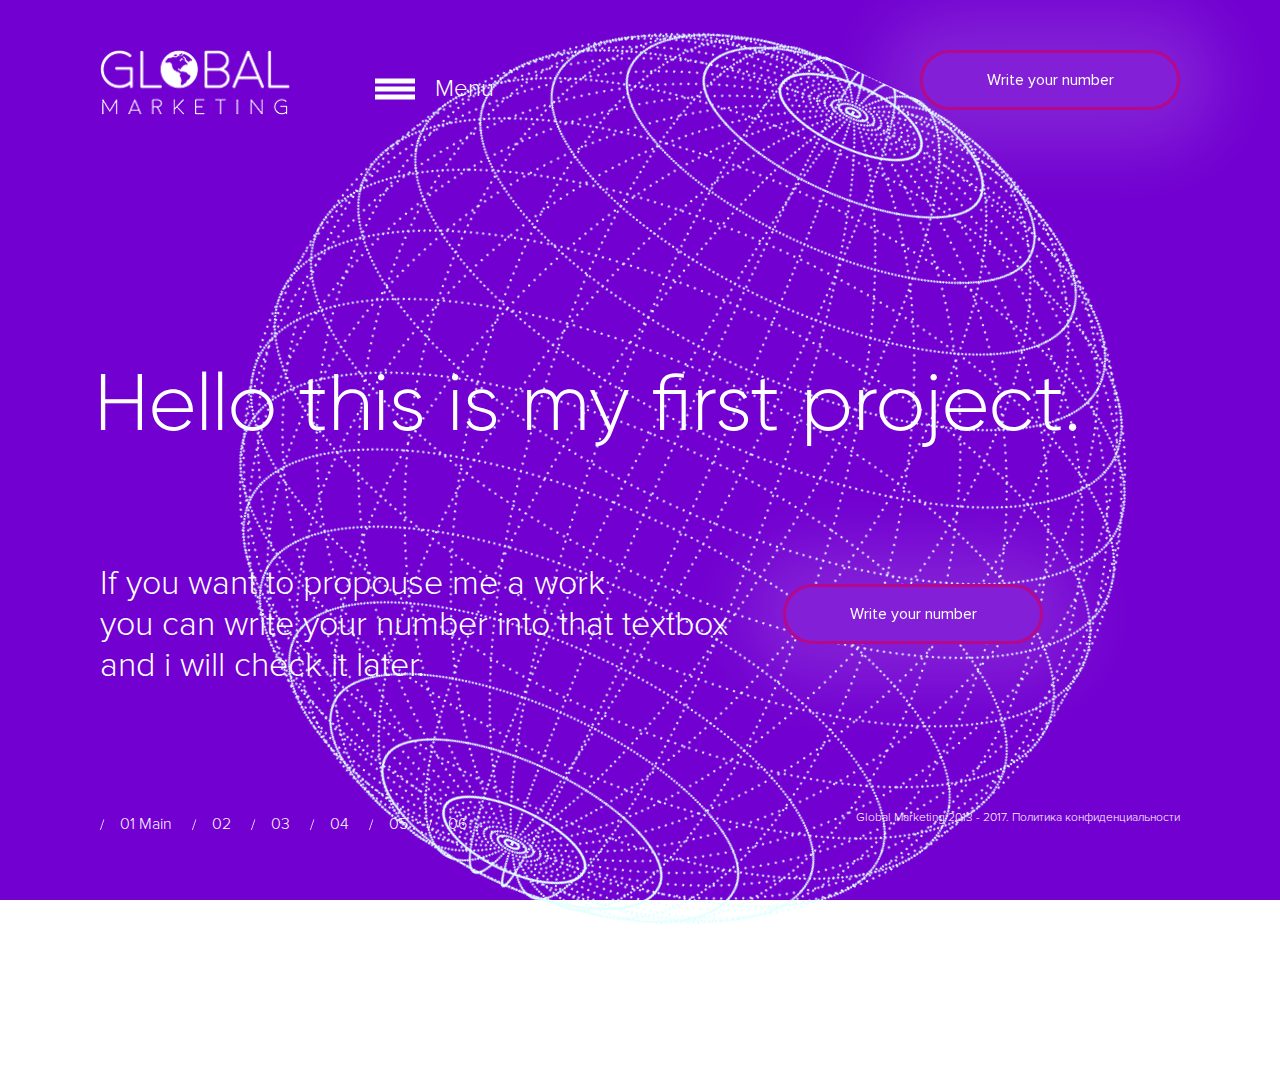
<file: index.html>
<!DOCTYPE html>
<html>
<head>
	<title>Global</title>
	<link rel="stylesheet" href="css/main.css">
	<script src="https://code.jquery.com/jquery-1.10.2.js"></script>
	<meta name="viewport" content="width=device-width, initial-scale=1">
</head>
<body>
	<div class="page-wrapper">
		<div class="main">
		<canvas id="canvas" width="900" height="900"></canvas>
		<div class="adaptiv">
			<div class="flex-container">
				<div class="flex-logo">
					<div class="logo">
						<img src="images/globe.png">
					</div>
					<div class="menu">
						<button class="button button-primary">
							<span class="line"></span>
						</button>
					</div>
					<div class="menu1">	
						<p>Menu</p>
					</div>
					<div class="phone">
					
					</div>
				</div>
				<div class="flex-number">
					<div class="number">
						<form class="textbox">
							<input type="text" id="phone" name="phone" placeholder="Введите ваш телефон">
						</form>
							<button type="button" class="animation">Write your number</button>
					</div>
				</div>
			</div>
		</div>
			<div class="flex-main">
				<div class="main-text">
					<p>Hello this is my first project. <br></p>
				</div>
				<div class="row">
					<div class="main-text2">
						<p>If you want to propouse me a work <br> you can write your number into that textbox<br> and i will check it later.</p>
					</div>
					<div class="main-specialist">
						<div class="specialist">
							<form class="back-textbox">
								<input type="text" id="phones" name="phones" placeholder="Введите ваш телефон">
							</form>
							<button type="button" class="animation2">
								Write your number
							</button>
						</div>
					</div>
				</div>
			</div>
		</div>
		<div class="adaptiv">
			<div class="container">
				<div class="footer">
					<ul class="navigation">
						<li class="active">
							01 <span>Main</span>
						</li>
						<li>
							02 <span>Портфолио</span>
						</li>
						<li>
							03 <span>Секрет эффективности</span>
						</li>
						<li>
							04 <span>Процесс</span>
						</li>
						<li>
							05 <span>Контракты</span>
						</li>
						<li>
							06 <span>Обратная связь</span>
						</li>
					</ul>
					<div class="icon">
						<p><i class="far fa-copyright"></i> Global Marketing 2013 - 2017. Политика конфиденциальности</p>
					</div>
				</div>
			</div>
		</div>
	</div>
<script>
	$( ".animation" ).click(function() {
	$( ".textbox" ).slideToggle( "slow" );
});
</script>
<script>
	$( ".animation2" ).click(function() {
	$( ".back-textbox" ).slideToggle( "slow" );
});
</script>
<script src="js/jquery.maskedinput.min.js"></script>
<script>
$(function(){
  $("#phone").mask("+38(099)999-99-99");
});
</script>
<script>
$(function(){
  $("#phones").mask("+38(099)999-99-99");
});
</script>
<script>
"use strict";


var Earth = function ( ) {
  this.R  = 0,
	this.oX = 0,
	this.oY = 0,
	this.pX = 10,
	this.pY = 10;
	this.longitude_indexing  = 10,
	this.latitude_indexing   = 10,
	this.longitude_density   = 1,
	this.latitude_density    = 1,
	this.rotateX = 24,
	this.rotateY = 90,
	this.rotateZ = 0,
	this.rotation_speed = 1.5,
	this.color   = 'rgba( 0 , 0 , 0 , 1 ) '
};
	var mouse = {
        down: false,
        button: 1,
        x: 0,
        y: 0,
        px: 0,
        py: 0
    };		
		var line = {
				color : 'rgba( 100 , 100 , 255 , 0.5 ) ',
				size  : 2
			},

		place_color   = " rgba( 255 , 5 , 5 , 0 ) ",
		places= [ 113 , 34 , 114,34,121,31,116,39, -116,-39],

		mouse={
	        down   : false,
	        button : 1,
	        x      : 0,
	        y      : 0,			
		};

	function sin ( deg ) {
		return  Math.sin( Math.PI / 180 * (deg) );		
	};

	function cos ( deg ) {
		return  Math.cos( Math.PI / 180 * (deg) );	
	};

	function tan ( deg ) {
		return  Math.tan( Math.PI / 180 * (deg) );		
	};
	function atan ( value ) {
		return  Math.atan( value );	
	};


	Earth.prototype.setup = function ( seetings ) {
    var sets = typeof settings==="object" ? settings : {
      W: 897,
      H: 884,
      d: 884,
      speed: 0.5,
      color: "#E0FFFF" 
    };
      this.R = sets.d/2;
		  this.oX = sets.W/2;
		  this.oY = sets.H/2;
	    this.rotation_speed = sets.speed;
	    this.color     = sets.color;
	};

	Earth.prototype.projection_XoY = function ( longitude , latitude ) {

	var x = 0,
		y = 0;

		longitude = longitude + this.rotateY ;
		latitude = 90 - latitude ;

		x  = this.R * sin( latitude ) * cos( longitude ) ;

	var temp = atan( cos( latitude ) / ( sin( latitude ) * sin( longitude ) ) );
		y    = this.R * ( cos( latitude )*cos( this.rotateX ) + sin( latitude ) * sin( longitude ) / cos( temp ) * sin( temp - this.rotateX ) );

		this.pX = this.oX - x ;
		this.pY = this.oY - y ;
	};

	Earth.prototype.draw_point = function ( object , x , y , size , color ) {
		object.fillStyle = color;
		object.fillRect( x , y , size , size );
	};

	Earth.prototype.warps = function ( object ) {
		// 36 经线；
		for( var i=0 ; i<360 ; i += this.longitude_indexing ){
			for( var j=90 ; j>=-90 ; j -= this.longitude_density ){
				this.projection_XoY( i , j );
				this.draw_point( object , this.pX , this.pY , line.size , this.color );
			}
		}
	};

	Earth.prototype.wefts = function ( object ) {
		for( var j=90 ; j>=-90 ; j -= this.latitude_indexing ){
			for( var i=0 ; i<360 ; i += this.latitude_density ){
				this.projection_XoY( i , j );
				this.draw_point( object , this.pX , this.pY , line.size , this.color );
			}
		}
	};

	Earth.prototype.incenter = function( object ) {
		this.draw_point( object , this.oX , this.oY , 2 , place_color );
	};

	Earth.prototype.callout = function ( object , text , color , x , y , font_family , size , align ) {
		object.fillStyle = color;
		object.font      = "bold" + " " + size + "pX" + " " + font_family;
		object.textAlign = align;
		object.fillText( text , x , y );
	};

	Earth.prototype.mark_places = function ( object , plac ) {
		for ( var i=0; i<=plac.length ; i+=2 ) {
			this.projection_XoY( this.R , plac[i] , plac[i+1] );
			this.draw_point( object , this.pX , this.pY , 2 , place_color );
		}
	};

	Earth.prototype.rotation_speed_set = function() {
		if( this.rotateY != 360 ){
			this.rotateY += this.rotation_speed;				
		}else{
			this.rotateY = 0;
		}
	};

	Earth.prototype.rotation = function ( object ) {
		this.rotation_speed_set();
		this.draw_in( object );
	};

	Earth.prototype.draw_in = function ( object ) {
		this.warps( object );
		this.wefts( object );
		this.incenter( object );
		
		this.mark_places( object , places );
	};

	Earth.prototype.show_in=function ( object ) {
		this.rotation( object );
	};

window.requestAnimFrame = 
		window.requestAnimationFrame      ||
		window.webkitRequestAnimationFrame  ||
		window.mozRequestAnimationFrame    ||
		window.oRequestAnimationFrame     ||
		window.msRequestAnimationFrame			||
		function (callback) {
				window.setTimeout(callback, 1000 / 60);
		};

window.onload = function(){
var	canvas  = document.getElementById('canvas'),
		img     = canvas.getContext("2d"),
		canvas_W = canvas.width,
		canvas_H = canvas.height;
var	earth = new Earth();
		earth.setup({
      W: canvas_W,
      H: canvas_H,
      d: 280,
      speed: 2.5,
      color: "rgba( 100 , 100 , 255 , 1 )" 
    });
   (function earth_rotation () {
		   img.clearRect( 0 , 0 , canvas.width , canvas.height );
		   earth.show_in( img );
		   earth.callout( img , "", '#fff',55,180,'黑体', 10 ,"start");
		   requestAnimationFrame( earth_rotation );
	  })();
		control( canvas , earth );
};
</script>
</body>
</html>
</file>
<file: css/main.css>
@font-face {
  font-family: 'ProximaNova-Light';
  src: url('../fonts/ProximaNova-Light.woff') format('woff'),
       url('../fonts/ProximaNova-Light.ttf') format('truetype'),
       url('../fonts/ProximaNova-Light.eot'),
       url('../fonts/ProximaNova-Light.woff2') format('woff2'),
       url('../fonts/ProximaNova-Light.eot?#iefix') format('embedded-opentype'),
       url('../fonts/ProximaNova-Light.svg#ProximaNova-Light') format('svg');
  font-weight: normal;
  font-style: normal;
}
@font-face {
  font-family: 'Gilroy-Light';
  src: url('../fonts/Gilroy-Light.woff') format('woff'),
       url('../fonts/Gilroy-Light.ttf') format('truetype'),
       url('../fonts/Gilroy-Light.eot'),
       url('../fonts/Gilroy-Light.woff2') format('woff2'),
       url('../fonts/Gilroy-Light.eot?#iefix') format('embedded-opentype'),
       url('../fonts/Gilroy-Light.svg#Gilroy-Light') format('svg');
  font-weight: normal;
  font-style: normal;
}
@font-face {
  font-family: 'ProximaNova-Bold';
  src: url('../fonts/ProximaNova-Bold.woff') format('woff'),
       url('../fonts/ProximaNova-Bold.ttf') format('truetype'),
       url('../fonts/ProximaNova-Bold.eot'),
       url('../fonts/ProximaNova-Bold.woff2') format('woff2'),
       url('../fonts/ProximaNova-Bold.eot?#iefix') format('embedded-opentype'),
       url('../fonts/ProximaNova-Bold.svg#ProximaNova-Bold') format('svg');
  font-weight: normal;
  font-style: normal;
}
@font-face {
  font-family: 'ProximaNova-Regular';
  src: url('../fonts/ProximaNova-Regular.woff') format('woff'),
       url('../fonts/ProximaNova-Regular.ttf') format('truetype'),
       url('../fonts/ProximaNova-Regular.eot'),
       url('../fonts/ProximaNova-Regular.woff2') format('woff2'),
       url('../fonts/ProximaNova-Regular.eot?#iefix') format('embedded-opentype'),
       url('../fonts/ProximaNova-Regular.svg#ProximaNova-Regular') format('svg');
  font-weight: normal;
  font-style: normal;
}

html { overflow:  hidden; }

body{
	margin: 0;
}
.page-wrapper{
	background-color:#7200d1;
	position: relative;
	height: 100vh;
	display: flex;
	flex-direction: column;
	justify-content: space-between;
}
.flex-container{
	display: flex;
	justify-content: space-between;
    color: white;
    font-size: 20px;
}
.adaptiv{
	padding: 50px 100px;
}
.flex-logo{
	display: flex;
	flex-direction: row;
}
.logo{
	color: white;
}
.logo img{
	width: 190px;
	height: 65px;
}
.menu{
	margin-top: 28px;
	margin-left: 85px;
	color: white;
	height: 5px
	width: 40px;
}
.menu1 p{
	font-family: 'ProximaNova-Light';
}
.menu button{
	width: 40px;
	height: 22px;
	position: relative;
	background: transparent;
	border: 0;
	outline: 0;
	padding: 0;
}
.menu button .line{
	background-color: #fff;
	position: absolute;
	width: 100%;
	height: 5px;
	left: 0;
	top: 50%;
	transform: translateY(-50%);
	transition: 0.3s;
}
.menu button .line:before{
	content: '';
	position: absolute;
	background-color: #fff;
	width: 100%;
	height: 5px;
	left: 0;
	top: -8px;
	transition: 0.3s;
}
.menu button .line:after{
	content: '';
	position: absolute;
	background-color: #fff;
	width: 100%;
	height: 5px;
	left: 0;
	top: 8px;
	transition: 0.3s;
}
.menu1{
	margin-left: 20px;
	color: white;
	font-size: 24px;
}
.flex-number{
	display: flex;
	flex-direction: column;
	position: relative;

}
.number{
	position: absolute;
    right: 0;
}
.number button{
	width: 260px;
	height: 60px;
	border: 3px solid #b5098b;
	border-radius: 30px;
	background-color: #831fd6;
	color: white;
	font-family:'ProximaNova-Regular';
	font-size: 16px;
	-webkit-box-shadow: 0px 0px 65px 40px rgba(255,255,255,0.13);
	-moz-box-shadow: 0px 0px 65px 40px rgba(255,255,255,0.13);
	box-shadow: 0px 0px 65px 40px rgba(255,255,255,0.13);
	outline: none;
	position: relative;
}
.textbox input{
	width: 250px;
	height: 50px;
	border: 3px solid white;
	border-radius: 30px;
	font-size: 16px;
	text-align: center;
}
.textbox{
	display: none;
	margin-bottom: 20px;
}	
.footer{
	display: flex;
	flex-direction: row;
	color: white;
	justify-content: space-between;
}
.navigation{
	display: flex;
	padding-left: 0;
}
.icon{
	font-size: 12px;
}
.icon p{
	font-family:'ProximaNova-Light';
}
.navigation span{
	display: flex;
}
li:before{
	content: "/";
	position: absolute;
	font-size: 15px;
	margin-top: 2px;
	margin-left: -20px;
}
.navigation li span{
	display: none;
}
.navigation .active span{
	display: inline-block; 
}
.navigation li{
	margin: 0 20px;
	font-family: 'ProximaNova-Light';
	list-style-type: none;
}
.flex-main{
	display: flex;
	flex-direction: column;
}
.main-text{
	font-family: 'Gilroy-Light';
	font-size: 80px;
	margin-left: 94px;
	margin-top: 100px;
	color: white;
}
.main-text2{
	padding-left: 100px;
	color: white;
	font-size: 34px;
	font-family: 'ProximaNova-Light';
}
.flex-main{
	display: flex;
	flex-direction: column;
}
.specialist button{
	width: 260px;
	height: 60px;
	border: 3px solid #b5098b;
	border-radius: 30px;
	background-color: #831fd6;
	color: white;
	font-family:'ProximaNova-Regular';
	font-size: 16px;
	-webkit-box-shadow: 0px 0px 65px 40px rgba(255,255,255,0.13);
	-moz-box-shadow: 0px 0px 65px 40px rgba(255,255,255,0.13);
	box-shadow: 0px 0px 65px 40px rgba(255,255,255,0.13);
	outline: none;
	z-index: 1;
	position: relative;
}
.row{
	display: flex;
	flex-direction: row;
}
.back-textbox input{
	width: 250px;
	height: 50px;
	border: 3px solid white;
	border-radius: 30px;
	font-size: 16px;
	text-align: center;
	position: relative;
	z-index: 1;
}
.back-textbox{
	display: none;
	margin-bottom: 20px;
}
.specialist{
	width: 280px;
    height: 85px;
    margin-top: 55px;
    margin-left: 55px;
}
#canvas{
  position: absolute;
  display:block;
  margin: 0 auto;
  width: 900px;
  height: 900px;
  top: 35px;
  right: 150px;
  transform: rotate(25deg);
  z-index: 0;
}
.phone{
	display: none;
}


@media (max-width:650px) and (max-height: 505px){
.page-wrapper{
	background-color:#7200d1;
	position: relative;
	height: 100%;
	width: 100%;
	display: flex;
	flex-direction: column;
	justify-content: space-between;
}
.adaptiv{
	padding: 50px 20px;
}
.logo{
	color: white;
}
.logo img{
	width: 110px;
	height: 40px;
}
.menu{
	margin-top: 8px;
	margin-left: 85px;
	color: white;
	height: 5px
	width: 40px;
}
.menu1 p{
	font-family: 'ProximaNova-Light';
	margin-top: 6px;
}
.menu button{
	width: 45px;
	height: 25px;
	position: relative;
	background: transparent;
	border: 0;
	outline: 0;
	padding: 0;
}
.menu1{
	margin-top: 0;
	margin-left: 20px;
	color: white;
	font-size: 24px;
}
.number button{
	width: 195px;
	height: 45px;
	border: 3px solid #b5098b;
	border-radius: 30px;
	background-color: #831fd6;
	color: white;
	font-family:'ProximaNova-Regular';
	font-size: 14px;
	-webkit-box-shadow: 0px 0px 65px 40px rgba(255,255,255,0.13);
	-moz-box-shadow: 0px 0px 65px 40px rgba(255,255,255,0.13);
	box-shadow: 0px 0px 65px 40px rgba(255,255,255,0.13);
	outline: none;
	position: relative;
}
.textbox input{
	width: 185px;
	height: 35px;
	border: 3px solid white;
	border-radius: 30px;
	font-size: 14px;
	text-align: center;
}	
.icon{
	font-size: 12px;
}
.icon p{
	font-family:'ProximaNova-Light';
}
.main-text{
	font-family: 'Gilroy-Light';
	font-size: 36px;
	margin-left: 20px;
	color: white;
	margin-top: 50px;
}
.main-text p{
	margin-bottom: 0px;
	margin-top: 0px;
}
.main-text2{
	margin-left: 20px;
	color: white;
	font-size: 18px;
	font-family: 'ProximaNova-Light';
}
.main-text2 p{
	margin-bottom: 0px;
	margin-top: 40px;
}
.specialist button{
	width: 215px;
	height: 45px;
	border: 3px solid #b5098b;
	border-radius: 30px;
	background-color: #831fd6;
	color: white;
	font-family:'ProximaNova-Regular';
	font-size: 14px;
	-webkit-box-shadow: 0px 0px 65px 40px rgba(255,255,255,0.13);
	-moz-box-shadow: 0px 0px 65px 40px rgba(255,255,255,0.13);
	box-shadow: 0px 0px 65px 40px rgba(255,255,255,0.13);
	outline: none;
	z-index: 1;
	position: relative;
}
.row{
	display: flex;
	flex-direction: column;
}
.footer{
	display: none;
}
.back-textbox input{
	width: 215px;
	height: 35px;
	border: 3px solid white;
	border-radius: 30px;
	font-size: 14px;
	text-align: center;
	position: relative;
	z-index: 1;
}
.back-textbox{
	display: none;
	margin-bottom: 20px;
}
.specialist{
	width: 280px;
    height: 85px;
    margin-left: 20px;
    margin-top: 40px;
}
#canvas{
  position: absolute;
  display:block;
  margin: 0 auto;
  width: 550px;
  height: 700px;
  top: 0px;
  right: -65px;
  transform: rotate(15deg);
  z-index: 0;
}
}

@media (max-width:1190px) and (min-width:651px){
	.main-text{
		margin-left: 0;
	}
	.main-text p{
		margin-left: 40px;
	}
	.main-text2 p{
		font-size: 26px;
		margin-left: 0;
	}
}

@media (max-width:1100px) and (min-width:651px) and (max-height:850px) and (min-height:506px){
	.number{
		margin-top: 17px;
	}
	.main-text{
		margin-top: 50px;
		font-size: 46px;
	}
	.main-text p{
		margin-top: 70px;
	}
	.number button{
		width: 205px;
		height: 45px;
	}
	.number input{
		width: 195px;
		height: 35px;
	}
	.back-textbox input{
		width: 185px;
		height: 35px;
	}
	.specialist button{
		width: 205px;
		height: 45px;
	}
}

@media (max-width:1190px) and (max-height:920px){
	.footer{
		display: none;
	}
}
@media (max-height:880px){
	.footer{
		display: none;
	}		
}

@media (max-width:860px) and (max-height:600px){
	.main-text {
		font-size: 36px;
		margin:0;
		margin:0 auto;
		max-width: 100%;
	}
	.main-text p{
		margin-top: 30px;
	}
}

@media (max-width:795px) and (min-width: 651px){
	.main-text2{
		margin-left: 32px;
	}
	.main-text2 p{ 	
		font-size: 24px;	
	}
}

@media (max-width: 660px) and (min-width: 651px){
	.main-text {
		white-space: nowrap;
	}
}

@media (max-width: 850px) and (min-width: 651px){
	.adaptiv{
		padding: 50px 20px;
	}
}

@media (max-width:335px) and (max-height:585px){
.page-wrapper{
	background-color:#7200d1;
	position: relative;
	height: 100vh;
	display: flex;
	flex-direction: column;
	justify-content: space-between;
}
.main #canvas{
	transform: rotate(20deg);
	max-width: 100%;
	max-height: 100%;
	height: 375px;
	width: 250px;
	margin-right: 58px;
	margin-top: 30px;
}
.adaptiv{
	padding: 35px 20px;
}
.logo img{
	width: 110px;
	height: 40px;
	z-index: 1;
}
.flex-number{
	display: none;
}
.menu{
	color: white;
	height: 5px
	width: 40px;
	margin-left: 10px;
	margin-top: 0;
}
.menu1 p{
	font-family: 'ProximaNova-Light';
	margin-top: 0px;
}
.menu button{
	width: 45px;
	height: 25px;
	position: relative;
	background: transparent;
	border: 0;
	outline: 0;
	padding: 0;
}
.menu1{
	margin-top: 0;
	margin-left: 20px;
	color: white;
	font-size: 24px;
}
.number{
	position: absolute;
    right: 0;
    display: none;
}
.number button{
	width: 195px;
	height: 45px;
	border: 3px solid #b5098b;
	border-radius: 30px;
	background-color: #831fd6;
	color: white;
	font-family:'ProximaNova-Regular';
	font-size: 14px;
	-webkit-box-shadow: 0px 0px 65px 40px rgba(255,255,255,0.13);
	-moz-box-shadow: 0px 0px 65px 40px rgba(255,255,255,0.13);
	box-shadow: 0px 0px 65px 40px rgba(255,255,255,0.13);
	outline: none;
	position: relative;
}
.textbox input{
	width: 185px;
	height: 35px;
	border: 3px solid white;
	border-radius: 30px;
	font-size: 14px;
	text-align: center;
}
.textbox{
	display: none;
	margin-bottom: 20px;
}	
.icon{
	font-size: 12px;
}
.icon p{
	font-family:'ProximaNova-Light';
}
.flex-main{
	display: flex;
	flex-direction: column;
}
.main-text {
	margin-bottom: 0px;
	margin-top: 10px;
	font-size: 22px;
}
.main-text2 {
	margin-bottom: 50px;
	margin-top: 25px;
	font-size: 14px;
	padding-left: 20px;
}
.flex-main{
	display: flex;
	flex-direction: column;
}
.phone{
  border-width: 1px;
  border-color: rgb(255, 255, 255);
  border-style: solid;
  border-radius: 50%;
  width: 38px;
  height: 38px;
  position: relative;
  z-index: 1;
  margin-left: 0;
}
.specialist button{
	width: 250px;
	height: 60px;
	border: 3px solid #b5098b;
	border-radius: 30px;
	background-color: #831fd6;
	color: white;
	font-family:'ProximaNova-Regular';
	font-size: 14px;
	-webkit-box-shadow: 0px 0px 65px 40px rgba(255,255,255,0.13);
	-moz-box-shadow: 0px 0px 65px 40px rgba(255,255,255,0.13);
	box-shadow: 0px 0px 65px 40px rgba(255,255,255,0.13);
	outline: none;
	z-index: 1;
	position: relative;
}
.row{
	display: flex;
	flex-direction: column;
}
.back-textbox input{
	width: 250px;
	height: 40px;
	border: 3px solid white;
	border-radius: 30px;
	font-size: 16px;
	text-align: center;
	position: relative;
	z-index: 1;
}
.back-textbox{
	display: none;
	margin-bottom: 20px;
}
.specialist{
	width: 280px;
    height: 85px;
    margin-left: 20px;
    margin-top: 0;
}
#canvas{
  position: absolute;
  display:block;
  margin: 0 auto;
  width: 490px;
  height: 645px;
  top: 0px;
  right: 0;
  transform: rotate(15deg);
  z-index: 0;
}
}

@media (max-width:360px) and (max-height: 640px) and (min-width: 359px) and (min-height: 639px){	
.logo img{
	position: relative;
	width: 110px;
	height: 40px;
	z-index: 1;	
}
.main{
	overflow: hidden;
	height: 100%;
}
.adaptiv{
	padding: 20px;
}
#canvas{
	transform: rotate(20deg);
	max-width: 100%;
	max-height: 100%;
	height: 270px;
	width: 250px;
}
.number{
	display: none;
}
.phone{
	border-width: 1px;
	border-color: rgb(255, 255, 255);
	border-style: solid;
	border-radius: 50%;
	width: 38px;
	height: 38px;
	position: relative;
	z-index: 1;
	display: inline;
	margin-left: 30px;
	margin-right: 0;
}
.main-text{
	font-size: 30px;
	margin:0;
	margin-left: 10px;
}
.main-text2{
	font-size: 20px;
	margin: 0;
	margin-left: 10px;
	word-wrap: break-word;
}
.back-textbox input{
width: 250px;
height: 50px;
border: 3px solid white;
border-radius: 30px;
font-size: 16px;
text-align: center;
position: relative;
z-index: 1;
}
.back-textbox{
	display: none;
	margin-bottom: 20px;
}
.specialist{
	width: 200px;
    height: 60px;
    margin-left: 50px;
    margin: 0;
    margin: 0 auto;
    max-width: 100%;
}
.specialist button{
	width: 250px;
	height: 60px;
	border: 3px solid #b5098b;
	border-radius: 30px;
	background-color: #831fd6;
	color: white;
	font-family:'ProximaNova-Regular';
	font-size: 14px;
	-webkit-box-shadow: 0px 0px 65px 40px rgba(255,255,255,0.13);
	-moz-box-shadow: 0px 0px 65px 40px rgba(255,255,255,0.13);
	box-shadow: 0px 0px 65px 40px rgba(255,255,255,0.13);
	outline: none;
	z-index: 1;
	position: relative;
}
.back-textbox input{
	width: 240px;
	height: 60px;
}
.row{
	display: flex;
	flex-direction: column;
}
.menu{
	height: 5px
	width: 30px;
	margin-left: 0px;
	margin-top: 0px;
}
.menu1 p{
	display: none;
	margin: 0 0 0 20px;
}

}

@media (max-width:640px) and (max-height: 360px) and (min-width: 639px) and (min-height: 359px){
.main-text p{
	font-size: 26px;
	margin-top: 0;
}
.row{
	display: flex;
	flex-direction: row;
}
.adaptiv{
	padding: 40px 25px;
}
}
@media (max-width: 600px) and (max-height: 1024px) and (min-height: 1023px) and (min-width: 599px){
.main-text p{
	font-size: 46px;
}
.main-text{
	margin-left: 20px;
}
.main-text2{
	margin-left: 20px;
	font-size: 34px;
}
.footer{
	display: none;
}
.specialist button{
	width: 360px;
	height: 70px;
}
.specialist{
	width: 260px;
	height: 60px;
	padding: 50px 50px;
}
.back-textbox input{
	width: 350px;
	height: 60px;
}
.row{
	display: flex;
	flex-direction: column;
}
.number button{
	width: 175px;
	height: 45px;
	margin-top: 10px;
}
.textbox input{
	width: 165px;
	height: 35px;
}
.adaptiv{
	padding: 50px 25px;
}
.menu{
	margin-left: 30px;
	margin-top: 20px;
}
.menu1 p{
	margin-top: 15px;
}
}
@media (max-height: 1024px) and (max-width: 768px) and (min-height: 1023px) and (min-width: 767px){
	.footer{
		font-size: 14px;
	}
li::before{
	margin-left: -13px;
	margin-top: 0;
}
}
</file>
